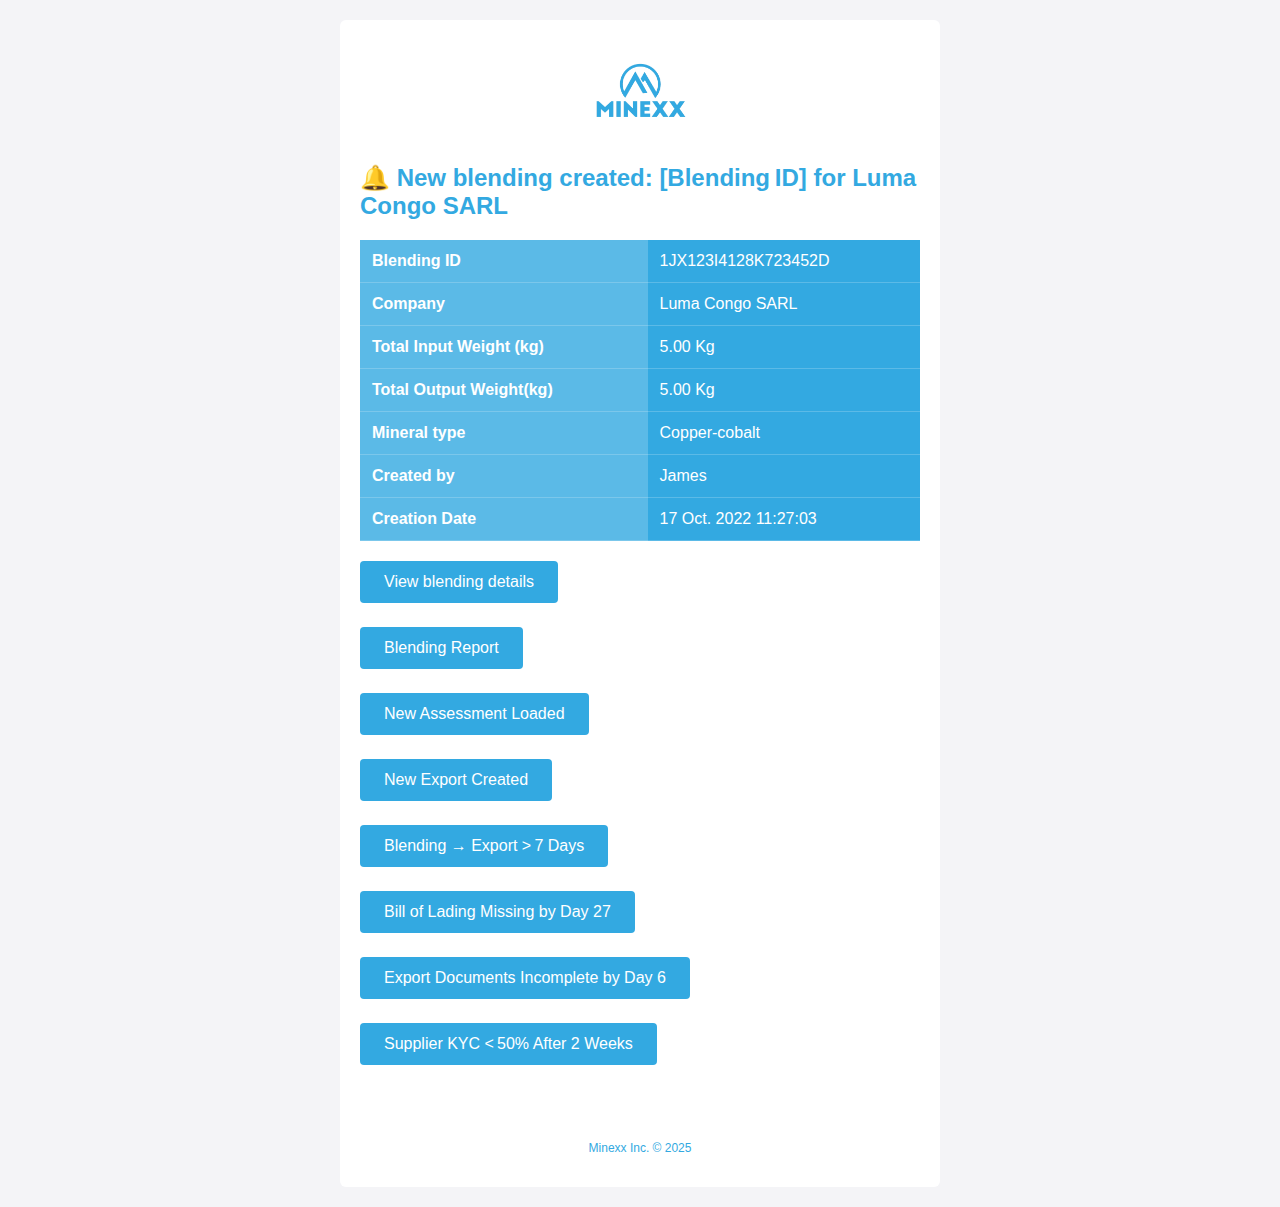
<file: index.html>
<!DOCTYPE html>
<html lang="en">
<head>
  <meta charset="UTF-8">
  <title>Notification Email</title>
  <meta name="viewport" content="width=device-width, initial-scale=1.0">
  <link rel="stylesheet" href="email.css">
</head>
<body>
  <div class="email-container">
    <div class="header">
      <img src="logo192.png" width="100" alt="Logo">
    </div>
    <div class="content">
      <h2 class="title">🔔 New blending created: [Blending ID] for Luma Congo SARL</h2>
      <!-- <p>Here are the details:</p> -->

      <table class="table">
        <tr>
          <th>Blending ID</th><td>1JX123I4128K723452D</td>
        </tr>
        <tr>
          <th>Company</th><td>Luma Congo SARL</td>
        </tr>
        <tr>
          <th>Total Input Weight (kg)</th><td>5.00 Kg</td>
        </tr>
        <tr>
          <th>Total Output Weight(kg)</th><td>5.00 Kg</td>
        </tr>
         <tr>
          <th>Mineral type</th><td>Copper-cobalt</td>
        </tr>
        <tr>
          <th>Created by</th><td>James</td>
        </tr>
        <tr>
          <th>Creation Date</th><td>17 Oct. 2022 11:27:03</td>
        </tr>
      </table>

      <p class="cta-container">
        <a href="New_blending.html" class="button">View blending details</a>
      </p>
      <p class="cta-container">
        <a href="Blending_report.html" class="button">Blending Report</a>
      </p><p class="cta-container">
        <a href="#" class="button">New Assessment Loaded </a>
      </p><p class="cta-container">
        <a href="New_export.html" class="button">New Export Created</a>
      </p><p class="cta-container">
        <a href="Blending_to_Export.html" class="button">Blending → Export > 7 Days</a>
      </p><p class="cta-container">
        <a href="bill_of_lading.html" class="button">Bill of Lading Missing by Day 27</a>
      </p>
      </p><p class="cta-container">
        <a href="Export_docs_imcomplete.html" class="button">Export Documents Incomplete by Day 6</a>
      </p></p><p class="cta-container">
        <a href="#" class="button">Supplier KYC < 50% After 2 Weeks</a>
      
    </div>
    
    <div class="footer">
      <p>Minexx Inc. © 2025</p>
    </div>
  </div>
</body>
</html>
</file>
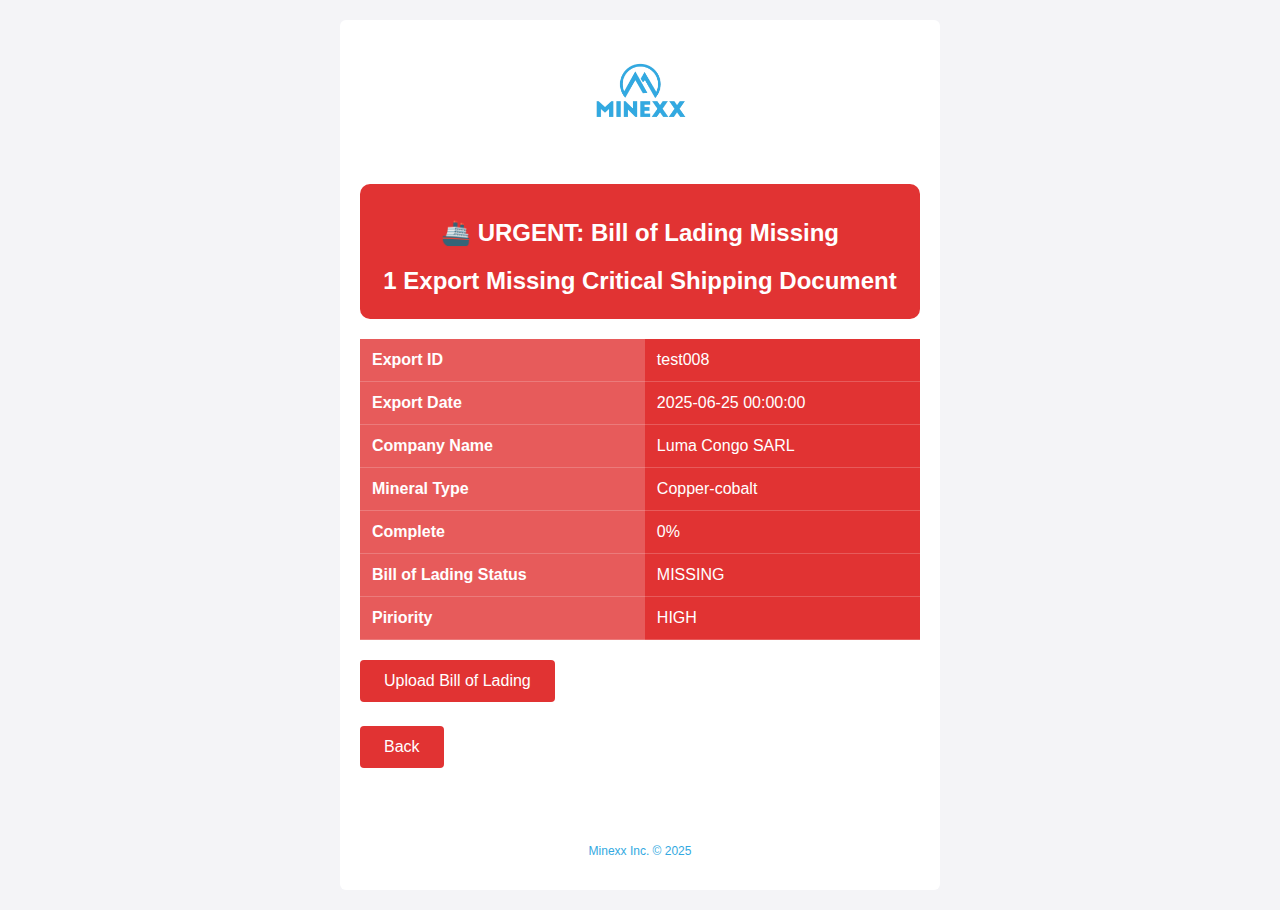
<file: bill_of_lading.html>
<!DOCTYPE html>
<html lang="en">
<head>
  <meta charset="UTF-8">
  <title>Notification Email</title>
  <meta name="viewport" content="width=device-width, initial-scale=1.0">
  <link rel="stylesheet" href="Warning.css">
</head>
<body>
  <div class="email-container">
    <div class="header">
      <img src="logo192.png" width="100" alt="Logo">
    </div>
    <div class="content">
      <div class="warning"><h2 class="title2">🚢 URGENT: Bill of Lading Missing</h2><h2 class="title2">1 Export Missing Critical Shipping Document</h2></div>
      <!-- <p>Here are the details:</p> -->

      <table class="table">
        <tr>
          <th>Export ID</th><td>test008</td>
        </tr>
        <tr>
          <th>Export Date</th><td>2025-06-25 00:00:00</td>
        </tr>
        <tr>
          <th>Company Name</th><td>Luma Congo SARL</td>
        </tr>
        <tr>
          <th>Mineral Type</th><td>Copper-cobalt</td>
        </tr>
         <tr>
          <th>Complete</th><td>0%</td>
        </tr>
        <tr>
          <th>Bill of Lading Status</th><td>MISSING</td>
        </tr>
        <tr>
          <th>Piriority</th><td>HIGH</td>
        </tr>
        
      </table>

      <p class="cta-container">
        <a href="#" class="button">Upload Bill of Lading</a>
      </p>

      <p class="cta-container">
        <a href="index.html" class="button">Back</a>
      </p>
      
    </div>
    
    <div class="footer">
      <p>Minexx Inc. © 2025</p>
    </div>
  </div>
</body>
</html>
</file>
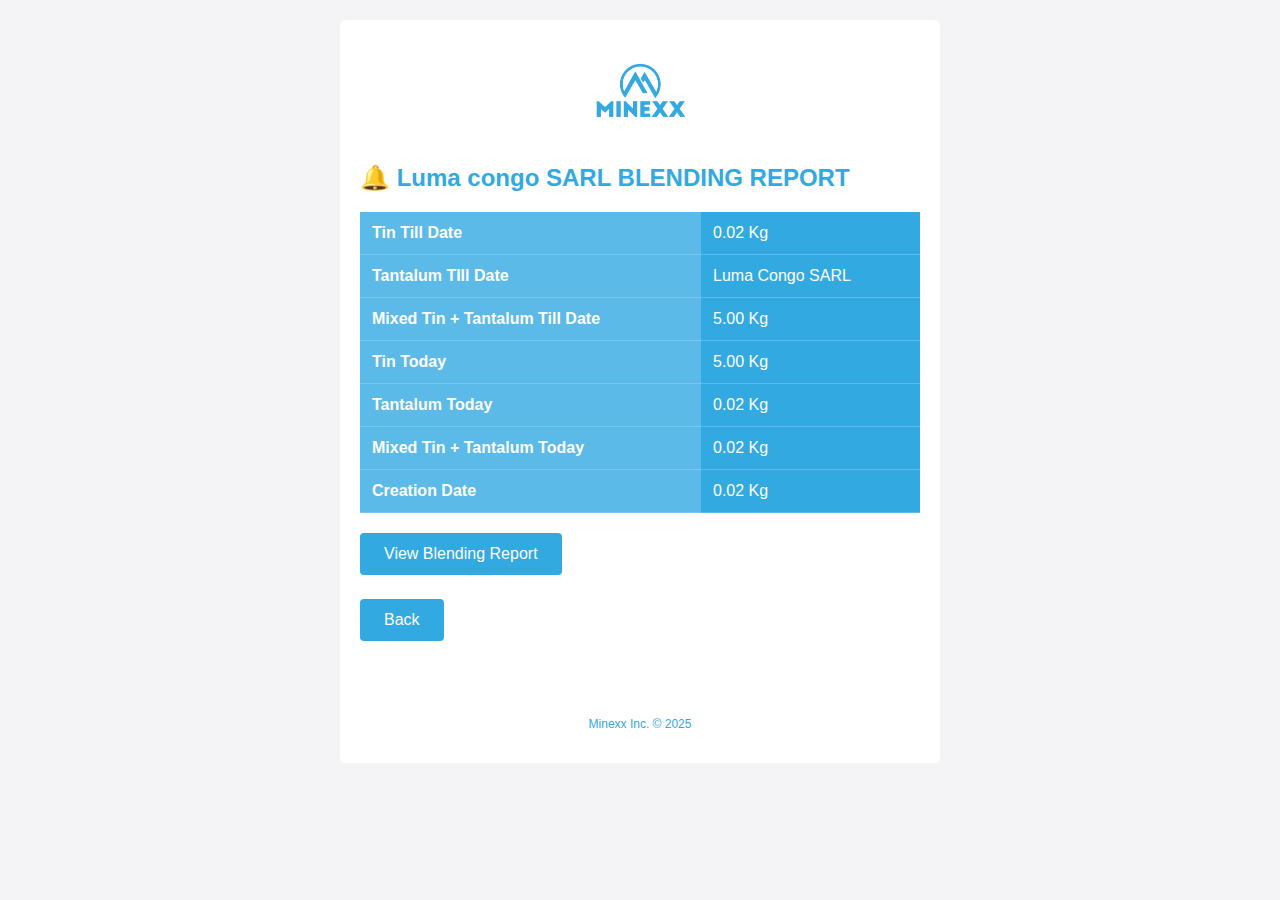
<file: Blending_report.html>
<!DOCTYPE html>
<html lang="en">
<head>
  <meta charset="UTF-8">
  <title>Notification Email</title>
  <meta name="viewport" content="width=device-width, initial-scale=1.0">
  <link rel="stylesheet" href="email.css">
</head>
<body>
  <div class="email-container">
    <div class="header">
      <img src="logo192.png" width="100" alt="Logo">
    </div>
    <div class="content">
      <h2 class="title">🔔 Luma congo SARL BLENDING REPORT</h2>
      <!-- <p>Here are the details:</p> -->

      <table class="table">
        <tr>
          <th>Tin Till Date</th><td>0.02 Kg</td>
        </tr>
        <tr>
          <th>Tantalum TIll Date</th><td>Luma Congo SARL</td>
        </tr>
        <tr>
          <th>Mixed Tin + Tantalum Till Date</th><td>5.00 Kg</td>
        </tr>
        <tr>
          <th>Tin Today</th><td>5.00 Kg</td>
        </tr>
         <tr>
          <th>Tantalum Today</th><td>0.02 Kg</td>
        </tr>
        <tr>
          <th>Mixed Tin + Tantalum Today</th><td>0.02 Kg</td>
        </tr>
        <tr>
          <th>Creation Date</th><td>0.02 Kg</td>
        </tr>
      </table>

      <p class="cta-container">
        <a href="#" class="button">View Blending Report</a>
      </p>

      <p class="cta-container">
        <a href="index.html" class="button">Back</a>
      </p>
    </div>
    
    <div class="footer">
      <p>Minexx Inc. © 2025</p>
    </div>
  </div>
</body>
</html>
</file>
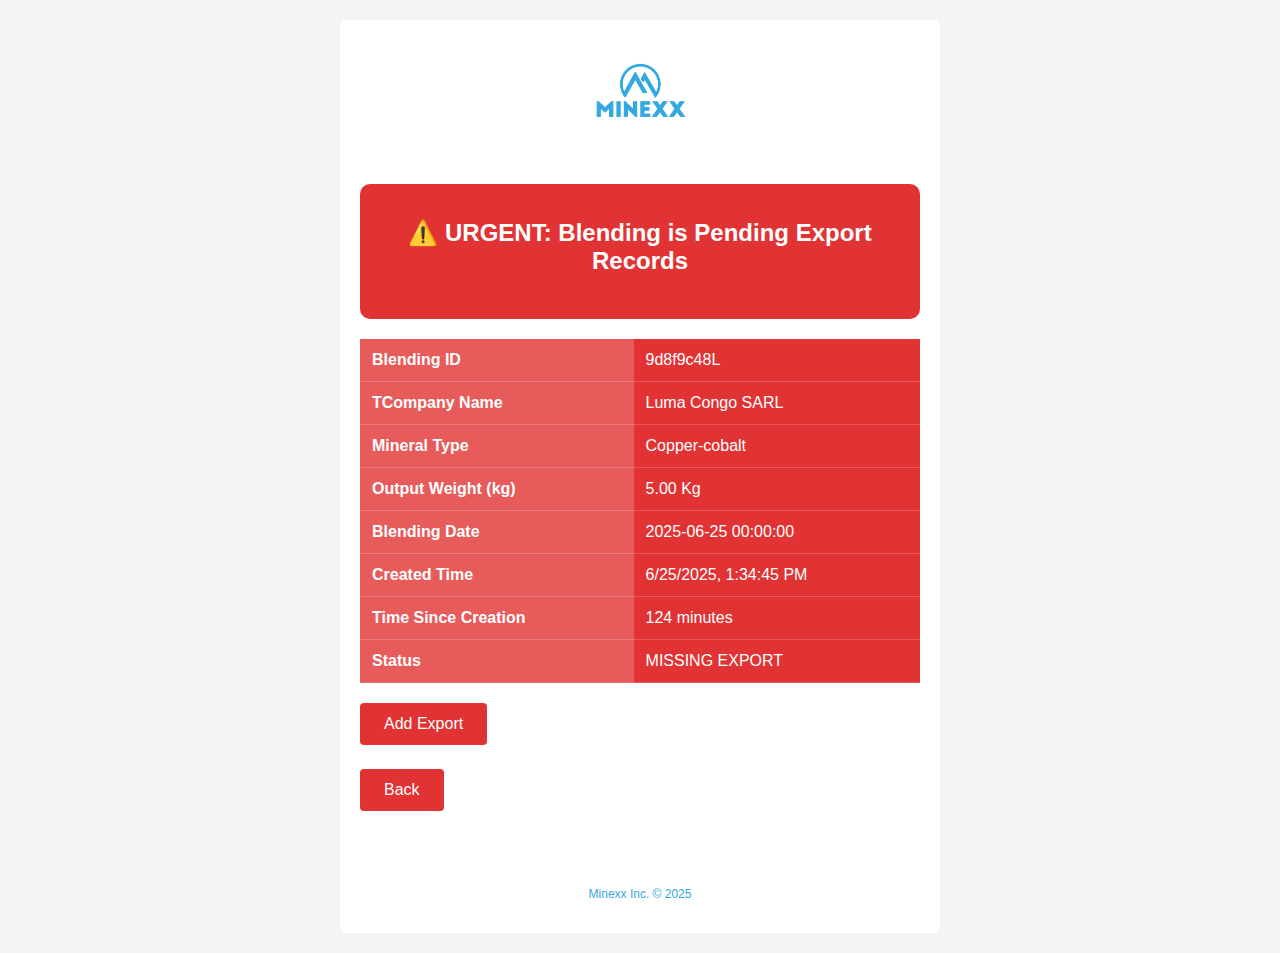
<file: Blending_to_Export.html>
<!DOCTYPE html>
<html lang="en">
<head>
  <meta charset="UTF-8">
  <title>Notification Email</title>
  <meta name="viewport" content="width=device-width, initial-scale=1.0">
  <link rel="stylesheet" href="Warning.css">
</head>
<body>
  <div class="email-container">
    <div class="header">
      <img src="logo192.png" width="100" alt="Logo">
    </div>
    <div class="content">
      <div class="warning"><h2 class="title2">⚠️ URGENT: Blending is Pending Export Records</h2></div>
      <!-- <p>Here are the details:</p> -->

      <table class="table">
        
        <tr>
          <th>Blending ID</th><td>9d8f9c48L</td>
        </tr>
        <tr>
          <th>TCompany Name</th><td>Luma Congo SARL</td>
        </tr>
        <tr>
          <th>Mineral Type</th><td>Copper-cobalt</td>
        </tr>
         <tr>
          <th>Output Weight (kg)</th><td>5.00 Kg</td>
        </tr>
        <tr>
          <th>Blending Date</th><td>2025-06-25 00:00:00</td>
        </tr>
        <tr>
          <th>Created Time</th><td>6/25/2025, 1:34:45 PM</td>
        </tr>
        <tr>
          <th>Time Since Creation</th><td>124 minutes</td>
        </tr>
        <tr>
          <th>Status</th><td>MISSING EXPORT</td>
        </tr>
        
      </table>

      <p class="cta-container">
        <a href="#" class="button">Add Export</a>
      </p>

      <p class="cta-container">
        <a href="index.html" class="button">Back</a>
      </p>
      
    </div>
    
    <div class="footer">
      <p>Minexx Inc. © 2025</p>
    </div>
  </div>
</body>
</html>
</file>
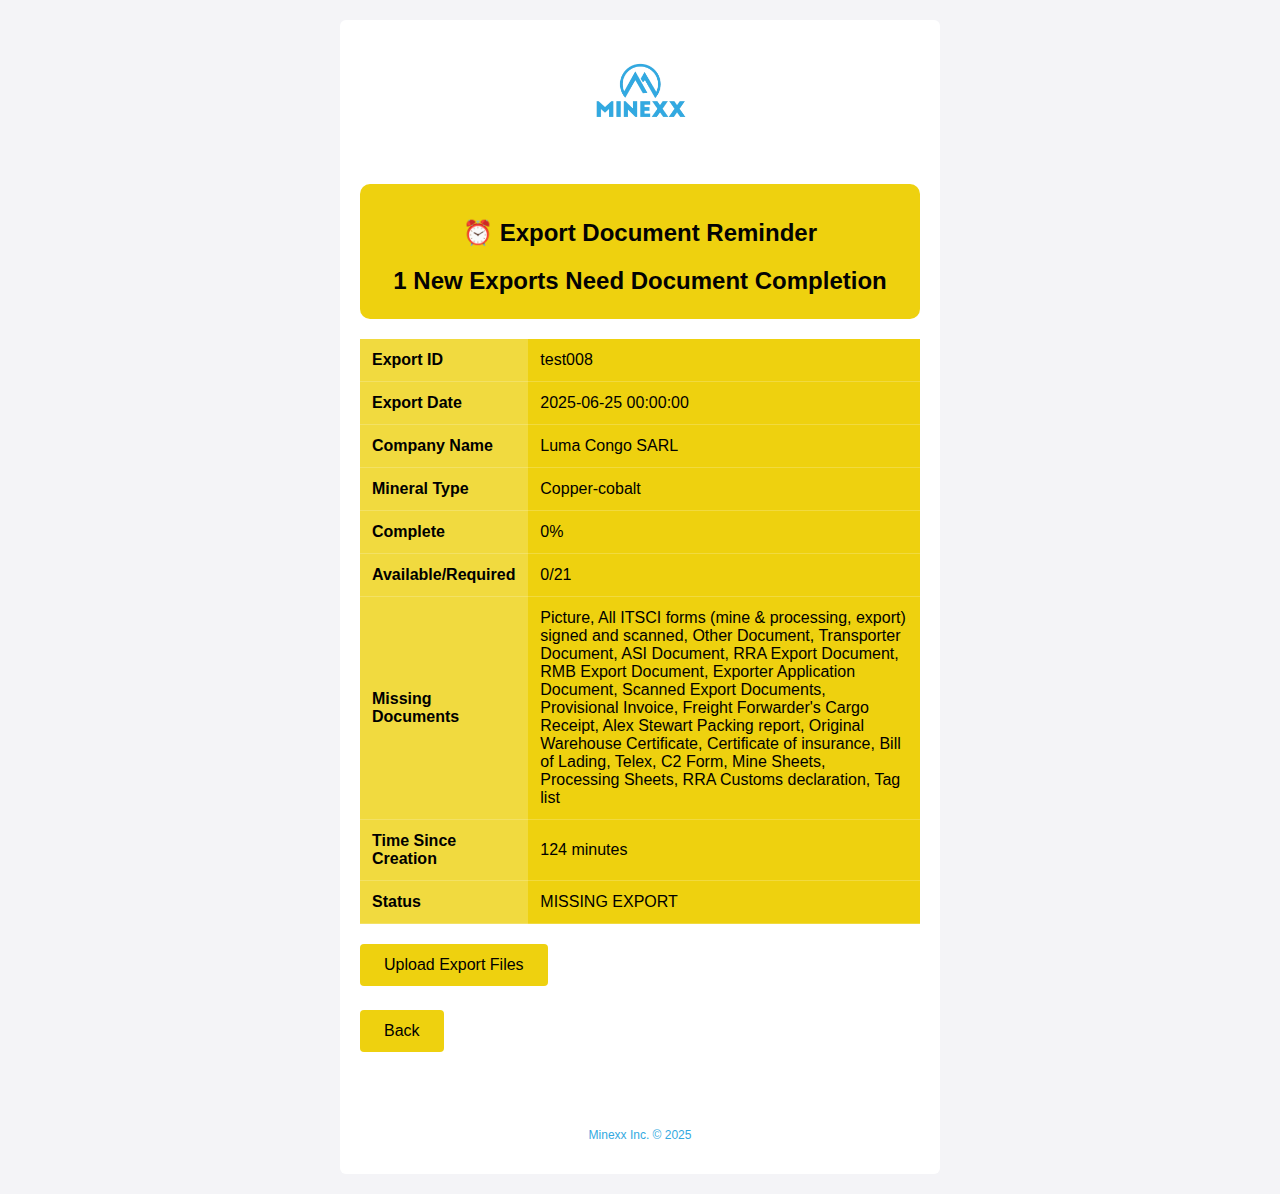
<file: Export_docs_imcomplete.html>
<!DOCTYPE html>
<html lang="en">
<head>
  <meta charset="UTF-8">
  <title>Notification Email</title>
  <meta name="viewport" content="width=device-width, initial-scale=1.0">
  <link rel="stylesheet" href="Reminder.css">
</head>
<body>
  <div class="email-container">
    <div class="header">
      <img src="logo192.png" width="100" alt="Logo">
    </div>
    <div class="content">
      <div class="warning"><h2 class="title2">⏰ Export Document Reminder</h2><h2 class="title2">1 New Exports Need Document Completion</h2></div>
      <!-- <p>Here are the details:</p> -->

      <table class="table">
        <tr>
          <th>Export ID</th><td>test008</td>
        </tr>
        <tr>
          <th>Export Date</th><td>2025-06-25 00:00:00</td>
        </tr>
        <tr>
          <th>Company Name</th><td>Luma Congo SARL</td>
        </tr>
        <tr>
          <th>Mineral Type</th><td>Copper-cobalt</td>
        </tr>
         <tr>
          <th>Complete</th><td>0%</td>
        </tr>
        <tr>
          <th>Available/Required</th><td>0/21</td>
        </tr>
        <tr>
          <th>Missing Documents</th><td>Picture, All ITSCI forms (mine & processing, export) signed and scanned, Other Document, Transporter Document, ASI Document, RRA Export Document, RMB Export Document, Exporter Application Document, Scanned Export Documents, Provisional Invoice, Freight Forwarder's Cargo Receipt, Alex Stewart Packing report, Original Warehouse Certificate, Certificate of insurance, Bill of Lading, Telex, C2 Form, Mine Sheets, Processing Sheets, RRA Customs declaration, Tag list</td>
        </tr>
        <tr>
          <th>Time Since Creation</th><td>124 minutes</td>
        </tr>
        <tr>
          <th>Status</th><td>MISSING EXPORT</td>
        </tr>
        
      </table>

      <p class="cta-container">
        <a href="#" class="button">Upload Export Files</a>
      </p>

      <p class="cta-container">
        <a href="index.html" class="button">Back</a>
      </p>
      
    </div>
    
    <div class="footer">
      <p>Minexx Inc. © 2025</p>
    </div>
  </div>
</body>
</html>
</file>
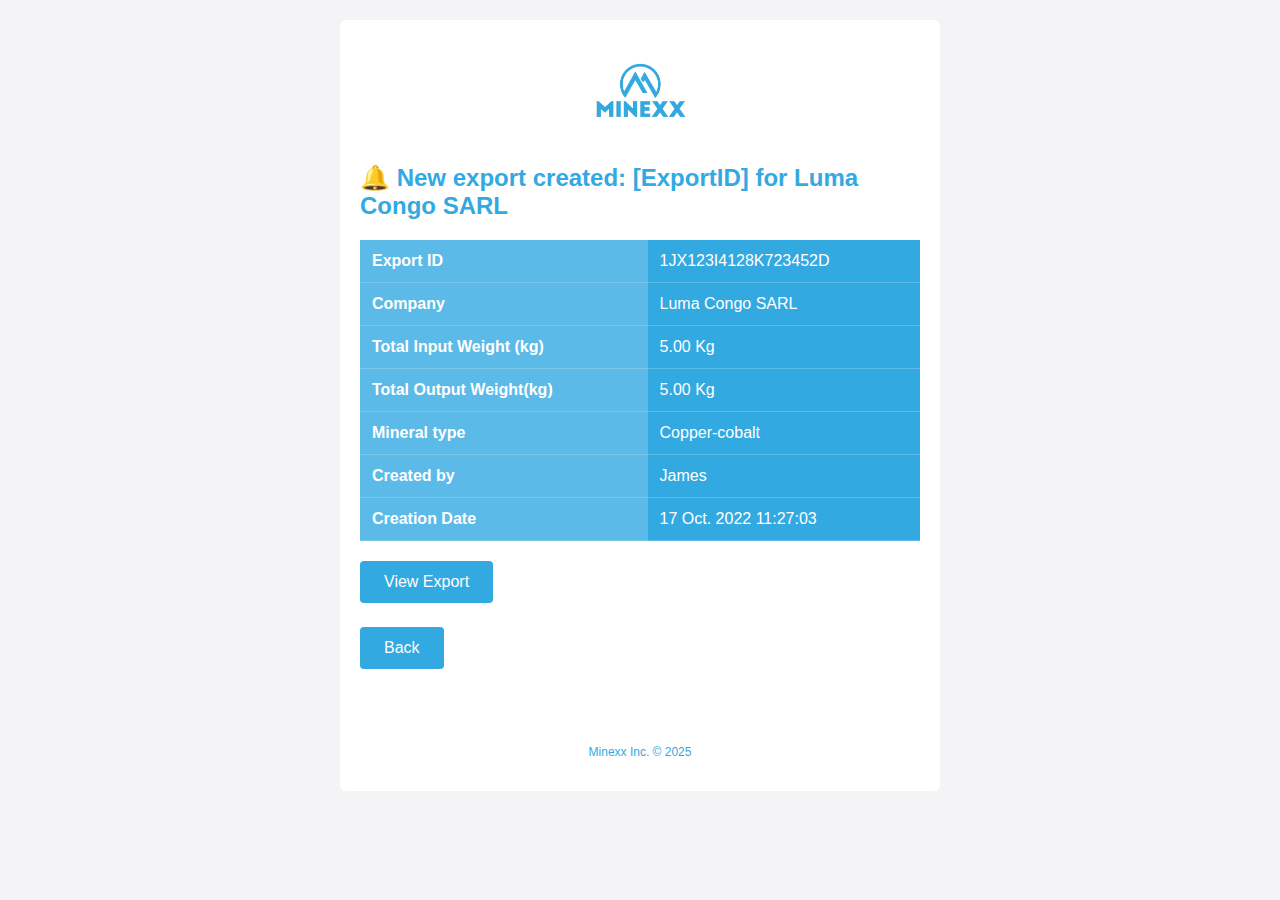
<file: New_export.html>
<!DOCTYPE html>
<html lang="en">
<head>
  <meta charset="UTF-8">
  <title>Notification Email</title>
  <meta name="viewport" content="width=device-width, initial-scale=1.0">
  <link rel="stylesheet" href="email.css">
</head>
<body>
  <div class="email-container">
    <div class="header">
      <img src="logo192.png" width="100" alt="Logo">
    </div>
    <div class="content">
      <h2 class="title">🔔 New export created: [ExportID] for Luma Congo SARL</h2>
      <!-- <p>Here are the details:</p> -->

      <table class="table">
        <tr>
          <th>Export ID</th><td>1JX123I4128K723452D</td>
        </tr>
        <tr>
          <th>Company</th><td>Luma Congo SARL</td>
        </tr>
        <tr>
          <th>Total Input Weight (kg)</th><td>5.00 Kg</td>
        </tr>
        <tr>
          <th>Total Output Weight(kg)</th><td>5.00 Kg</td>
        </tr>
         <tr>
          <th>Mineral type</th><td>Copper-cobalt</td>
        </tr>
        <tr>
          <th>Created by</th><td>James</td>
        </tr>
        <tr>
          <th>Creation Date</th><td>17 Oct. 2022 11:27:03</td>
        </tr>
      </table>

      <p class="cta-container">
        <a href="#" class="button">View Export</a>
      </p>

      <p class="cta-container">
        <a href="New_blending.html" class="button">Back</a>
      </p>
      
    </div>
    
    <div class="footer">
      <p>Minexx Inc. © 2025</p>
    </div>
  </div>
</body>
</html>
</file>
<file: email.css>
/* Global */
body {
  margin: 0;
  padding: 20px;
  background: #f4f4f7;
  font-family: Arial, sans-serif;
  color: #333;
}
.email-container {
  max-width: 600px;
  margin: 0 auto;
  background: #ffffff;
  border-radius: 6px;
}

/* Header */
.header {
  padding: 20px;
  text-align: center;
}

/* Main Content */
.content {
  padding: 0 20px 20px;
}
.title {
  color: #33A9E1; /* Cyan title */
  margin-top: 0;
}
.title2 {
  color: #ffffff; /* Cyan title */
  margin-top: 0;
  text-align: center;
  
}

/* Info Table */
.table {
  width: 100%;
  border-collapse: collapse;
  margin: 20px 0;
  background: #33A9E1; /* Cyan background */
  color: #ffffff;      /* White text */
}



.warning {
  width: 100%;
  height: 100px;
  border-collapse: collapse;
  margin: 20px 0;
  background: #ff8686; /* Cyan background */
  color: #ffffff;      /* White text */ 
  padding-top: 35px;
  padding-left: 0px;
  border-radius: 10px; 
  text-align: center; 
}


.table th,
.table td {
  text-align: left;
  padding: 12px;
  border-bottom: 1px solid rgba(255,255,255,0.2);
}
.table th {
  background: rgba(255,255,255,0.2); /* Semi-transparent header row */
}

/* Ensure links inside table are visible */
.table a {
  color: #ffffff;
  text-decoration: underline;
}

/* Call to Action */
.cta-container {
  margin-bottom: 24px;
}
.button {
  display: inline-block;
  padding: 12px 24px;
  background: #33A9E1;
  color: #ffffff;
  text-decoration: none;
  border-radius: 4px;
}

/* Footer */
.footer {
  text-align: center;
  font-size: 12px;
  color: #33A9E1;
  padding: 20px;
}

/* Mobile Responsiveness */
@media only screen and (max-width: 600px) {
  .email-container {
    width: 100% !important;
  }
  .table th,
  .table td {
    padding: 8px;
  }
  .button {
    width: 100%;
    display: block;
    text-align: center;
  }
}
</file>
<file: Warning.css>
/* Global */
body {
  margin: 0;
  padding: 20px;
  background: #f4f4f7;
  font-family: Arial, sans-serif;
  color: #333;
}
.email-container {
  max-width: 600px;
  margin: 0 auto;
  background: #ffffff;
  border-radius: 6px;
}

/* Header */
.header {
  padding: 20px;
  text-align: center;
}

/* Main Content */
.content {
  padding: 0 20px 20px;
}
.title {
  color: #33A9E1; /* Cyan title */
  margin-top: 0;
}
.title2 {
  color: #ffffff; /* Cyan title */
  margin-top: 0;
  text-align: center;
  
}

/* Info Table */
.table {
  width: 100%;
  border-collapse: collapse;
  margin: 20px 0;
  background: #e13333; /* Cyan background */
  color: #ffffff;      /* White text */
}



.warning {
  width: 100%;
  height: 100px;
  border-collapse: collapse;
  margin: 20px 0;
  background: #e13333; /* Cyan background */
  color: #ffffff;      /* White text */ 
  padding-top: 35px;
  padding-left: 0px;
  border-radius: 10px; 
  text-align: center; 
}


.table th,
.table td {
  text-align: left;
  padding: 12px;
  border-bottom: 1px solid rgba(255,255,255,0.2);
}
.table th {
  background: rgba(255,255,255,0.2); /* Semi-transparent header row */
}

/* Ensure links inside table are visible */
.table a {
  color: #ffffff;
  text-decoration: underline;
}

/* Call to Action */
.cta-container {
  margin-bottom: 24px;
}
.button {
  display: inline-block;
  padding: 12px 24px;
  background: #e13333;
  color: #ffffff;
  text-decoration: none;
  border-radius: 4px;
}

/* Footer */
.footer {
  text-align: center;
  font-size: 12px;
  color: #33A9E1;
  padding: 20px;
}

/* Mobile Responsiveness */
@media only screen and (max-width: 600px) {
  .email-container {
    width: 100% !important;
  }
  .table th,
  .table td {
    padding: 8px;
  }
  .button {
    width: 100%;
    display: block;
    text-align: center;
  }
}
</file>
<file: Reminder.css>
/* Global */
body {
  margin: 0;
  padding: 20px;
  background: #f4f4f7;
  font-family: Arial, sans-serif;
  color: #333;
}
.email-container {
  max-width: 600px;
  margin: 0 auto;
  background: #ffffff;
  border-radius: 6px;
}

/* Header */
.header {
  padding: 20px;
  text-align: center;
}

/* Main Content */
.content {
  padding: 0 20px 20px;
}
.title {
  color: #33A9E1; /* Cyan title */
  margin-top: 0;
}
.title2 {
  color: #030303; /* Cyan title */
  margin-top: 0;
  text-align: center;
  
}

/* Info Table */
.table {
  width: 100%;
  border-collapse: collapse;
  margin: 20px 0;
  background: #eed10f; /* Cyan background */
  color: #000000;      /* White text */
}



.warning {
  width: 100%;
  height: 100px;
  border-collapse: collapse;
  margin: 20px 0;
  background: #eed10f; /* Cyan background */
  color: #000000;      /* White text */ 
  padding-top: 35px;
  padding-left: 0px;
  border-radius: 10px; 
  text-align: center; 
}


.table th,
.table td {
  text-align: left;
  padding: 12px;
  border-bottom: 1px solid rgba(255,255,255,0.2);
}
.table th {
  background: rgba(255,255,255,0.2); /* Semi-transparent header row */
}

/* Ensure links inside table are visible */
.table a {
  color: #ffffff;
  text-decoration: underline;
}

/* Call to Action */
.cta-container {
  margin-bottom: 24px;
}
.button {
  display: inline-block;
  padding: 12px 24px;
  background: #eed10f;
  color: #000000;
  text-decoration: none;
  border-radius: 4px;
}

/* Footer */
.footer {
  text-align: center;
  font-size: 12px;
  color: #33A9E1;
  padding: 20px;
}

/* Mobile Responsiveness */
@media only screen and (max-width: 600px) {
  .email-container {
    width: 100% !important;
  }
  .table th,
  .table td {
    padding: 8px;
  }
  .button {
    width: 100%;
    display: block;
    text-align: center;
  }
}
</file>
